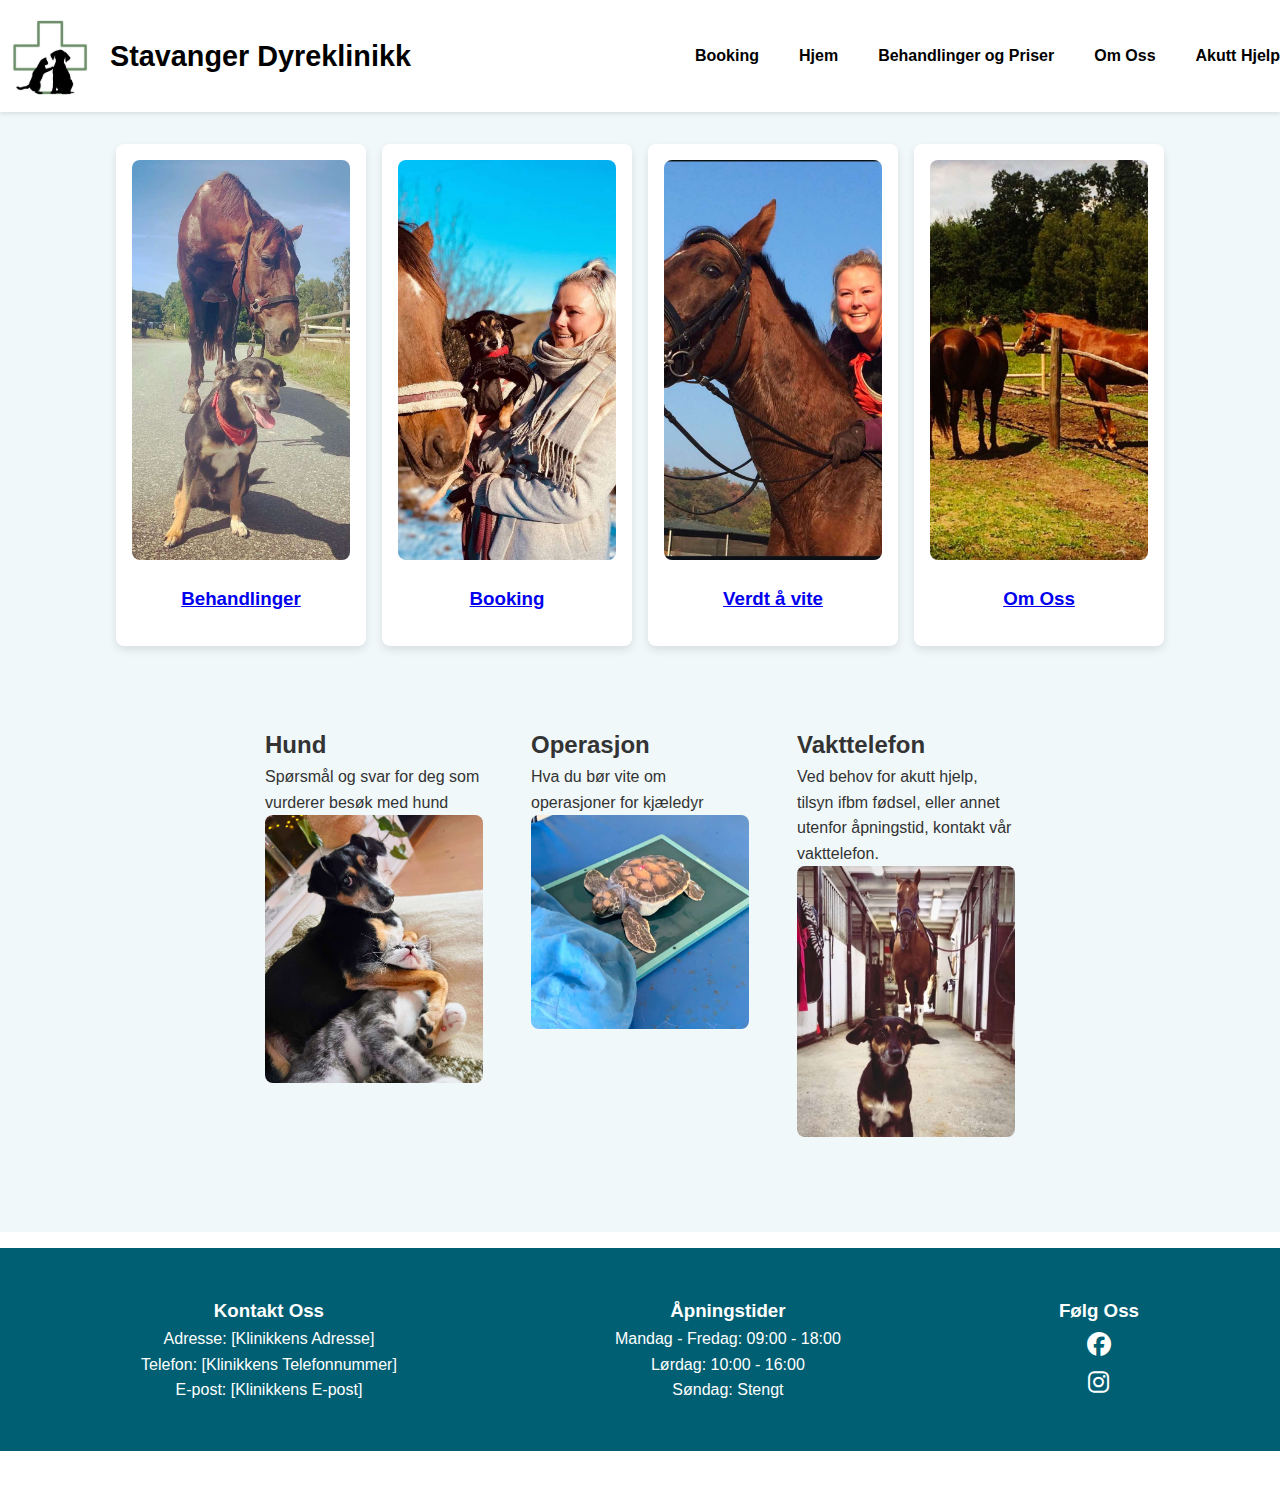
<file: index.html>
<!DOCTYPE html>
<html lang="no">
<head>
    <meta charset="UTF-8">
    <meta http-equiv="X-UA-Compatible" content="IE=edge">
    <meta name="viewport" content="width=device-width, initial-scale=1.0">
    <meta name="description" content="Stavanger Dyreklinikk">
    <meta name="keywords" content="Dyreklinikk, Veterinær, Hund, Katt, Smådyr, Veterinær tjenester">
    <meta name="author" content="Stavanger Dyreklinikk">
    <title>Stavanger Dyreklinikk</title>
    <link rel="stylesheet" href="style.css">
    <link rel="stylesheet" href="https://cdnjs.cloudflare.com/ajax/libs/font-awesome/6.4.2/css/all.min.css">
    <style>
        body { font-family: Arial, sans-serif; margin: 0; padding: 0; }
        header, footer { background-color: #ffffff; color: white; text-align: center; padding: 1rem 0; }
        nav ul { list-style-type: none; padding: 0; display: flex; justify-content: center; gap: 1rem; }
        nav a { color: white; text-decoration: none; }
        .hero { text-align: center; padding: 2rem 1rem; background-color: #e0fbfc; }
        .cards, .info-section { display: flex; justify-content: center; flex-wrap: wrap; gap: 1rem; padding: 2rem 1rem; }
        .card, .info-box { width: 250px; padding: 1rem; border-radius: 8px; overflow: hidden; cursor: pointer; transition: transform 0.3s, box-shadow 0.3s; }
        .card img, .info-box img { width: 100%; height: auto; border-radius: 8px; }
        .card:hover, .info-box:hover { transform: scale(1.05); box-shadow: 0 4px 20px rgba(0,0,0,0.2); }
        .footer-banner { background-color: #005f73; color: white; padding: 2rem; display: flex; justify-content: space-around; flex-wrap: wrap; }
        .footer-banner div { margin: 1rem; }
        .footer-banner h3 { margin-top: 0; }
    </style>
</head>
<body>
    <header>
        <div class="logo">
            <!-- ✅ Updated Path for Logo -->
            <img src="images/logo2.png.jpg" alt="Klinikk Logo" style="height: 80px;">
            <h1 style="color: black;">Stavanger Dyreklinikk</h1>
        </div>
        <nav>
            <ul>
                <li><a href="bestilling.html">Booking</a></li>
                <li><a href="index.html">Hjem</a></li>
                <li><a href="behandlinger.html">Behandlinger og Priser</a></li>
                <li><a href="Omoss.html">Om Oss</a></li>
                <li><a href="akutt.html">Akutt Hjelp</a></li>
            </ul>
        </nav>
    </header>

    <section class="cards">
        <a href="behandlinger.html" class="card-link">
            <div class="card">
                <img src="images/behandlinger.jpg" alt="Behandlinger">
                <h3>Behandlinger</h3>
            </div>
        </a>        
    
        <a href="bestilling.html" class="card-link">
            <div class="card">
                <img src="images/bestilling.png" alt="Bestilling">
                <h3>Booking</h3>
            </div>
        </a>
    
        <a href="verdt-a-vite.html" class="card-link">
            <div class="card">
                <img src="images/Verdt_a_vite.jpg" alt="Verdt Å vite">
                <h3>Verdt å vite</h3>
            </div>
        </a>
    
        <a href="om-oss.html" class="card-link">
            <div class="card">
                <img src="images/om__oss.jpg" alt="Om oss">
                <h3>Om Oss</h3>
            </div>
        </a>
    </section>    

    <section class="info-section">
        <div class="info-box">
            <h2>Hund</h2>
            <p>Spørsmål og svar for deg som vurderer besøk med hund</p>
            <img src="images/hund.jpg" alt="Hund">
        </div>
        
        <div class="info-box">
            <h2>Operasjon</h2>
            <p>Hva du bør vite om operasjoner for kjæledyr</p>
            <img src="images/operasjon.jpg" alt="Operasjon">
        </div>
    
        <div class="info-box">
            <h2>Vakttelefon</h2>
            <p>Ved behov for akutt hjelp, tilsyn ifbm fødsel, eller annet utenfor åpningstid, kontakt vår vakttelefon.</p>
            <img src="images/vakttelefon.jpg" alt="Vakttelefon">
        </div>
    </section>
    

    <footer>
        <div class="footer-banner">
            <div>
                <h3>Kontakt Oss</h3>
                <p>Adresse: [Klinikkens Adresse]</p>
                <p>Telefon: [Klinikkens Telefonnummer]</p>
                <p>E-post: [Klinikkens E-post]</p>
            </div>
            <div>
                <h3>Åpningstider</h3>
                <p>Mandag - Fredag: 09:00 - 18:00</p>
                <p>Lørdag: 10:00 - 16:00</p>
                <p>Søndag: Stengt</p>
            </div>
            <div>
                <h3>Følg Oss</h3>
                <p><a href="https://facebook.com" target="_blank"><i class="fab fa-facebook"></i></a></p>
                <p><a href="https://instagram.com" target="_blank"><i class="fab fa-instagram"></i></a></p>
                
            </div>
        </div>
        <p>&copy; 2025 Stavanger Dyreklinikk. Alle rettigheter reservert.</p>
    </footer>
    <script src="mobile-menu.js"></script>
</body>
</html>
</file>
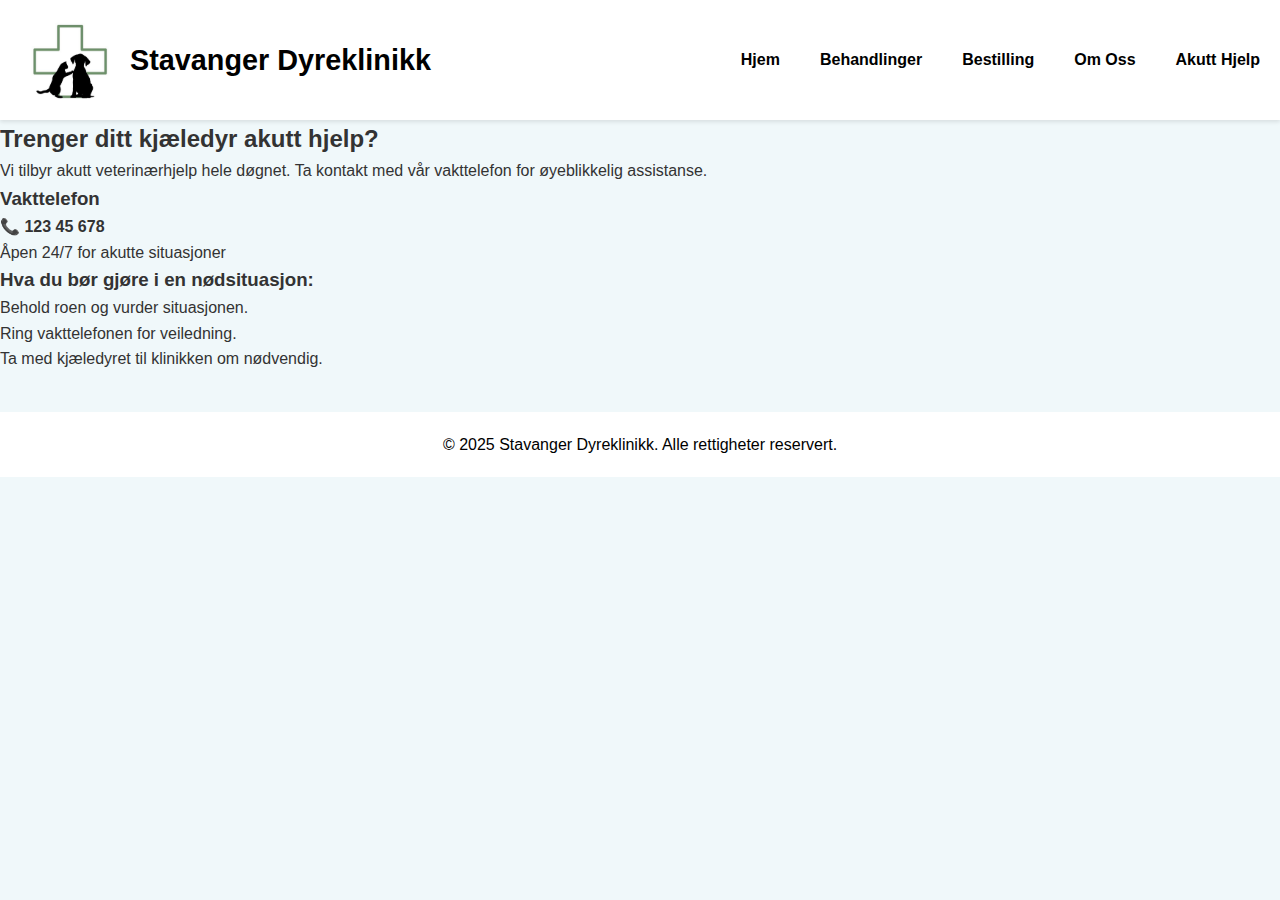
<file: akutt.html>
<!DOCTYPE html>
<html lang="no">
<head>
    <meta charset="UTF-8">
    <meta name="viewport" content="width=device-width, initial-scale=1.0">
    <title>Akutt Hjelp - Stavanger Dyreklinikk</title>
    <meta name="description" content="Få akutt veterinærhjelp hos Stavanger Dyreklinikk. Ring vår vakttelefon for øyeblikkelig assistanse.">
    <link rel="stylesheet" href="style.css">
</head>
<body>

    <header>
        <div class="logo">
            <!-- ✅ Updated Path for Logo -->
            <img src="images/logo2.png.jpg" alt="Klinikk Logo" style="height: 80px;">
            <h1 style="color: black;">Stavanger Dyreklinikk</h1>
        </div>
        <nav>
            <ul>
                <li><a href="index.html">Hjem</a></li>
                <li><a href="behandlinger.html">Behandlinger</a></li>
                <li><a href="bestilling.html">Bestilling</a></li>
                <li><a href="omoss.html">Om Oss</a></li>
                <li><a href="akutt.html">Akutt Hjelp</a></li>
            </ul>
        </nav>
    </header>

    <section class="emergency-info">
        <h2>Trenger ditt kjæledyr akutt hjelp?</h2>
        <p>Vi tilbyr akutt veterinærhjelp hele døgnet. Ta kontakt med vår vakttelefon for øyeblikkelig assistanse.</p>

        <div class="emergency-contact">
            <h3>Vakttelefon</h3>
            <p><strong>📞 123 45 678</strong></p>
            <p>Åpen 24/7 for akutte situasjoner</p>
        </div>

        <div class="emergency-steps">
            <h3>Hva du bør gjøre i en nødsituasjon:</h3>
            <ul>
                <li>Behold roen og vurder situasjonen.</li>
                <li>Ring vakttelefonen for veiledning.</li>
                <li>Ta med kjæledyret til klinikken om nødvendig.</li>
            </ul>
        </div>
    </section>

    <footer>
        <p>&copy; 2025 Stavanger Dyreklinikk. Alle rettigheter reservert.</p>
    </footer>
    <script src="mobile-menu.js"></script>
</body>
</html>
</file>
<file: style.css>
/* Reset */
* {
    margin: 0;
    padding: 0;
    box-sizing: border-box;
}

body {
    font-family: Arial, sans-serif;
    background-color: #f0f8fa;
    color: #333;
    line-height: 1.6;
}

header {
    display: flex;
    justify-content: space-between;
    align-items: center;
    background-color: #003366;
    color: white;
    padding: 20px;
}

/* Align logo and text horizontally */
.logo {
    display: flex;
    align-items: center;
    gap: 10px;
}

/* Style the logo image */
.logo img {
    width: 100px;
    height: auto;
    display: block;
    object-fit: contain;
}

/* Style the header title */
.logo h1 {
    font-size: 1.8rem;
    margin: 0;
    color: white;
}

nav ul {
    display: flex;
    list-style: none;
}

nav ul li {
    margin-left: 20px;
}

nav ul li a {
    color: white;
    text-decoration: none;
    font-weight: bold;
}

nav ul li a:hover {
    text-decoration: underline;
}

.hero {
    background-color: #e6f7ff;
    text-align: center;
    padding: 50px 20px;
    position: relative;
}

.hero h2 {
    font-size: 2.5rem;
    margin-bottom: 20px;
}

.search-box {
    margin: 20px auto;
    width: 80%;
    max-width: 500px;
    display: flex;
    align-items: center;
    gap: 10px;
}

.search-box input {
    width: 70%;
    padding: 10px;
    border: 1px solid #ccc;
    border-radius: 5px;
}

.search-box button {
    padding: 10px 20px;
    background-color: #007acc;
    color: white;
    border: none;
    border-radius: 5px;
    cursor: pointer;
}

.search-box button:hover {
    background-color: #005fa3;
}

.search-box .emergency-badge {
    color: red;
    font-weight: bold;
}

.hero-image img {
    width: 100%;
    max-width: 400px;
    margin-top: 20px;
    border-radius: 10px;
}

.quick-access {
    display: flex;
    justify-content: space-around;
    flex-wrap: wrap;
    margin: 40px 0;
    padding: 0 20px;
}

.quick-access .card {
    background-color: white;
    border-radius: 10px;
    box-shadow: 0 4px 8px rgba(0, 0, 0, 0.1);
    padding: 20px;
    width: 200px;
    text-align: center;
    margin: 10px;
    transition: transform 0.3s;
}

.quick-access .card:hover {
    transform: translateY(-10px);
}

/* Cards Section - Updated */
.cards {
    display: flex;
    justify-content: center;
    flex-wrap: wrap;
    gap: 1rem;
    padding: 2rem;
}

.card {
    width: 300px; /* Increased width */
    background-color: white;
    border-radius: 8px;
    overflow: hidden;
    box-shadow: 0 4px 8px rgba(0, 0, 0, 0.1);
    transition: transform 0.3s, box-shadow 0.3s;
    cursor: pointer;
    text-align: center;
}

.card img {
    width: 100%;
    height: 400px !important; /* Force increased height */
    object-fit: cover; /* Ensures image fills space without distortion */
    border-radius: 8px 8px 0 0;
}

.card h3 {
    margin: 1rem 0;
}

.card:hover {
    transform: scale(1.05);
    box-shadow: 0 4px 20px rgba(0, 0, 0, 0.2);
}

.categories {
    display: flex;
    justify-content: center;
    gap: 20px;
    padding: 20px;
    background-color: #e6f7ff;
}

.categories .category {
    background-color: white;
    border-radius: 10px;
    box-shadow: 0 4px 8px rgba(0, 0, 0, 0.1);
    padding: 20px;
    text-align: center;
    width: 200px;
    transition: transform 0.3s;
}

.categories .category:hover {
    transform: translateY(-10px);
}

.categories img {
    width: 80px;
    height: 80px;
    margin-bottom: 10px;
}

footer {
    text-align: center;
    padding: 20px;
    background-color: #003366;
    color: white;
    margin-top: 40px;
}
footer a {
    color: white;
    font-size: 24px; /* Adjust size */
    margin: 0 10px;
    transition: color 0.3s ease-in-out;
}

footer a:hover {
    color: #ffcc00; /* Change to any color when hovered */
}
/* Behandlinger Page - Treatment Dropdown Styling */
.treatment-menu {
    display: flex;
    flex-direction: column;
    align-items: center;
    width: 100%;
    max-width: 800px;
    margin: auto;
    padding: 2rem;
}

/* Clickable Treatment Categories */
.treatment-category {
    width: 100%;
    background-color: white;
    border-radius: 8px;
    box-shadow: 0 4px 8px rgba(0, 0, 0, 0.1);
    padding: 15px;
    text-align: center;
    margin-bottom: 10px;
    cursor: pointer;
    transition: background-color 0.3s, transform 0.3s;
}

.treatment-category {
    cursor: pointer; /* Ensures it's clickable */
    user-select: none; /* Prevents text selection */
}
.treatment-category:hover, .treatment-category.active {
    background-color: #e6f7ff;
    transform: scale(1.02);
}
.treatment-list {
    display: none !important; /* Ensures it's fully hidden initially */
    flex-direction: column;
    gap: 10px;
    padding: 10px;
    width: 100%;
    opacity: 0;
    max-height: 0;
    overflow: hidden;
    transition: opacity 0.3s ease-out, max-height 0.3s ease-out;
}

/* Ensure dropdown appears when .active is applied */
.treatment-list.active {
    display: flex !important; /* Forces visibility */
    opacity: 1 !important; /* Ensures it’s fully visible */
    max-height: 1000px !important; /* Forces it to expand */
}

.treatment-item {
    background-color: white;
    padding: 10px;
    border-radius: 5px;
    box-shadow: 0 2px 4px rgba(0, 0, 0, 0.1);
    cursor: pointer;
    transition: background-color 0.3s ease;
}

.treatment-item:hover {
    background-color: #f0f8fa;
}


/* Sub-treatment Details (Text + Image) */
.treatment-details {
    display: none;
    padding: 15px;
    background-color: white;
    border-radius: 8px;
    box-shadow: 0 4px 8px rgba(0, 0, 0, 0.1);
    margin-top: 10px;
    text-align: center;
}

.treatment-details img {
    width: 100%;
    max-width: 400px;
    border-radius: 8px;
    margin-bottom: 10px;
}

.treatment-details.active {
    display: block;
}

/* Hide treatment details by default */
.treatment-details {
    display: none;
    padding: 10px;
    background-color: #f9f9f9;
    border-radius: 5px;
    margin-top: 5px;
    text-align: center;
    transition: max-height 0.3s ease-out, opacity 0.3s ease-out;
}

/* Show treatment details when active */
.treatment-details.active {
    display: block;
    opacity: 1;
}

/* Style treatment images */
.treatment-details img {
    max-width: 100%;
    height: auto;
    border-radius: 5px;
    margin-top: 10px;
}
.treatment-details {
    display: none;
    padding: 15px;
    background-color: white;
    border-radius: 8px;
    box-shadow: 0 4px 8px rgba(0, 0, 0, 0.1);
    margin-top: 10px;
    text-align: center;
}

.treatment-details img {
    width: 100%;
    max-width: 400px;
    border-radius: 8px;
    margin-bottom: 10px;
}

/* Show sub-details when active */
.treatment-details.active {
    display: block;
}
/* Bestillingsside - Booking Form */
.booking-form {
    max-width: 600px;
    margin: 50px auto;
    padding: 20px;
    background: white;
    box-shadow: 0 4px 10px rgba(0, 0, 0, 0.1);
    border-radius: 10px;
    text-align: center;
}

.booking-form h2 {
    color: #003366;
    margin-bottom: 15px;
}

.booking-form p {
    font-size: 16px;
    color: #555;
}

.booking-form label {
    display: block;
    text-align: left;
    margin: 10px 0 5px;
    font-weight: bold;
    color: #003366;
}

.booking-form input,
.booking-form select,
.booking-form textarea {
    width: 100%;
    padding: 10px;
    margin-bottom: 15px;
    border: 1px solid #ccc;
    border-radius: 5px;
    font-size: 16px;
    transition: border 0.3s;
}

.booking-form input:focus,
.booking-form select:focus,
.booking-form textarea:focus {
    border-color: #007acc;
    outline: none;
}

.booking-form textarea {
    min-height: 100px;
    resize: vertical;
}

.booking-form button {
    width: 100%;
    padding: 12px;
    background: #007acc;
    color: white;
    font-size: 18px;
    border: none;
    border-radius: 5px;
    cursor: pointer;
    transition: background 0.3s;
}

.booking-form button:hover {
    background: #005fa3;
}


/* Responsivt design for mobil */
@media (max-width: 768px) {
    .booking-form {
        width: 90%;
        padding: 15px;
    }

    .booking-form button {
        font-size: 16px;
    }
}


@media (max-width: 768px) {
    .quick-access, .categories {
        flex-direction: column;
        align-items: center;
    }

    .search-box {
        flex-direction: column;
    }
}

/* Mobile responsive styles */
@media (max-width: 768px) {
    header {
        position: relative;
        flex-direction: column;
        padding-top: 15px;
        padding-bottom: 15px;
    }
    
    .logo {
        width: 100%;
        justify-content: center;
        margin-bottom: 10px;
    }
    
    /* Hide the navigation menu by default on mobile */
    header nav ul {
        display: none; /* Hidden by default */
        position: absolute;
        top: 100%;
        right: 0;
        flex-direction: column;
        background-color: #003366; /* Match header background */
        box-shadow: 0 4px 8px rgba(0, 0, 0, 0.3);
        width: 200px;
        padding: 10px 0;
        border-radius: 0 0 5px 5px;
        z-index: 99;
    }
    
    /* Only show menu when it has the show class */
    header nav ul.show {
        display: flex;
    }
    
    header nav ul li {
        margin: 0;
        width: 100%;
        text-align: center;
    }
    
    header nav ul li a {
        display: block;
        padding: 12px 20px;
        color: white;
    }
    
    header nav ul li a:hover {
        background-color: #00254d;
        text-decoration: none;
    }
}

/* Desktop menu styling */
@media (min-width: 769px) {
    /* Center the menu */
    header nav {
        display: flex;
        justify-content: center;
    }
    
    /* Ensure menu is displayed normally on desktop */
    header nav ul {
        display: flex;
        justify-content: flex-end;
        gap: 20px;
    }
}
/* REPLACE all previous mobile menu styles with this clean version */

/* Improved mobile menu styles */

/* Position fix for mobile menu button */
.mobile-menu-toggle {
    display: none;
    position: absolute;
    top: 20px; /* Fixed position from top instead of using transform */
    right: 15px;
    background: #333;
    color: white;
    border: none;
    border-radius: 5px;
    padding: 10px 15px;
    font-size: 18px;
    cursor: pointer;
    z-index: 100;
    -webkit-tap-highlight-color: transparent;
}

@media (max-width: 768px) {
    header {
        position: relative;
        padding-right: 70px; /* Add padding to the header itself */
    }
    
    .logo {
        width: auto; /* Let logo take its natural width */
        max-width: calc(100% - 70px); /* Ensure it doesn't overflow */
    }
    
    /* Make text smaller on mobile if needed */
    .logo h1 {
        font-size: 1.5rem;
    }
    
    /* Show the mobile menu button */
    .mobile-menu-toggle {
        display: block;
    }
    
    /* Hide the navigation menu by default on mobile */
    header nav ul {
        display: none;
        position: absolute;
        top: 100%;
        right: 0;
        flex-direction: column;
        background-color: white;
        box-shadow: 0 4px 8px rgba(0, 0, 0, 0.2);
        width: 80%; /* Make wider on mobile */
        max-width: 300px;
        padding: 0;
        border-radius: 0 0 5px 5px;
        z-index: 99;
    }
    
    /* Only show menu when it has the show class */
    header nav ul.show {
        display: flex;
    }
    
    header nav ul li {
        margin: 0;
        width: 100%;
        text-align: center;
        border-bottom: 1px solid #eee;
    }
    
    header nav ul li:last-child {
        border-bottom: none;
    }
    
    header nav ul li a {
        display: block;
        padding: 15px 20px; /* Larger touch targets */
        color: black;
        font-size: 16px;
    }
    
    header nav ul li a:hover,
    header nav ul li a:active {
        background-color: #f0f0f0;
    }
    
    .logo {
        padding-right: 50px; /* Make space for the button */
    }
    
    /* Show the mobile menu button */
    .mobile-menu-toggle {
        display: block;
    }
    
    /* Hide the navigation menu by default on mobile */
    header nav ul {
        display: none;
        position: absolute;
        top: 100%;
        right: 0;
        flex-direction: column;
        background-color: #ffffff; /* Match header background */
        box-shadow: 0 4px 8px rgba(0, 0, 0, 0.3);
        width: 200px;
        padding: 10px 0;
        border-radius: 0 0 5px 5px;
        z-index: 99;
    }
    
    /* Only show menu when it has the show class */
    header nav ul.show {
        display: flex;
    }
    
    header nav ul li {
        margin: 0;
        width: 100%;
        text-align: center;
    }
    
    header nav ul li a {
        display: block;
        padding: 12px 20px;
        color: rgb(0, 0, 0);
    }
    
    header nav ul li a:hover {
        background-color: #00254d;
    }
    
    /* Other mobile styles */
    .team {
        flex-direction: column;
        align-items: center;
    }

    .team-member img {
        width: 120px;
        height: 120px;
    }

    .emergency-info {
        width: 90%;
    }
    
    .booking-form {
        width: 90%;
        padding: 15px;
    }

    .booking-form button {
        font-size: 16px;
    }
    
    .quick-access, .categories {
        flex-direction: column;
        align-items: center;
    }

    .search-box {
        flex-direction: column;
    }
}
/* Improved treatment categories for mobile */
.treatment-category {
    width: 100%;
    background-color: white;
    border-radius: 8px;
    box-shadow: 0 4px 8px rgba(0, 0, 0, 0.1);
    padding: 15px;
    text-align: center;
    margin-bottom: 10px;
    cursor: pointer;
    transition: background-color 0.3s, transform 0.3s;
    user-select: none; /* Prevents text selection */
    -webkit-tap-highlight-color: transparent; /* Remove tap highlight on iOS */
}

/* Make tap targets larger on mobile */
@media (max-width: 768px) {
    .treatment-category {
        padding: 18px 15px;
        font-size: 1.1em;
    }
    
    .treatment-item {
        padding: 15px;
        font-size: 1.05em;
    }
    
    /* Improve treatment list visuals on mobile */
    .treatment-list.active {
        display: flex !important;
        opacity: 1 !important;
        max-height: none !important; /* Remove height restriction */
        overflow: visible; /* Ensure content isn't cut off */
        margin-bottom: 20px;
    }
    
    /* Fix z-index issues */
    .treatment-list {
        z-index: 10;
        position: relative;
    }
    
    .treatment-details {
        z-index: 11;
        position: relative;
    }
}
/* Header Color Updates */
header {
    background-color: white;
    color: black;
    box-shadow: 0 2px 4px rgba(0,0,0,0.1); /* Optional: adds a subtle shadow */
}

.logo h1 {
    color: black;
}

nav ul li a {
    color: black;
}

nav ul li a:hover {
    color: #007acc; /* Optional: add a hover color for contrast */
    text-decoration: underline;
}

footer {
    background-color: white;
    color: black;
}

/* Mobile Responsive Adjustments */
@media (max-width: 768px) {
    header nav ul {
        background-color: white;
    }
    
    header nav ul li a {
        color: black;
    }
    
    header nav ul li a:hover {
        background-color: #f0f0f0;
    }
    
    .mobile-menu-toggle {
        background: #333;
        color: white;
    }
}/* Header Color Updates */
header {
    background-color: white;
    color: black;
    box-shadow: 0 2px 4px rgba(0,0,0,0.1); /* Optional: adds a subtle shadow */
}

.logo h1 {
    color: black;
}

nav ul li a {
    color: black;
}

nav ul li a:hover {
    color: #007acc; /* Optional: add a hover color for contrast */
    text-decoration: underline;
}

footer {
    background-color: white;
    color: black;
}

/* Mobile Responsive Adjustments */
@media (max-width: 768px) {
    header nav ul {
        background-color: white;
    }
    
    header nav ul li a {
        color: black;
    }
    
    header nav ul li a:hover {
        background-color: #f0f0f0;
    }
    
    .mobile-menu-toggle {
        background: #333;
        color: white;
    }
}
</file>
